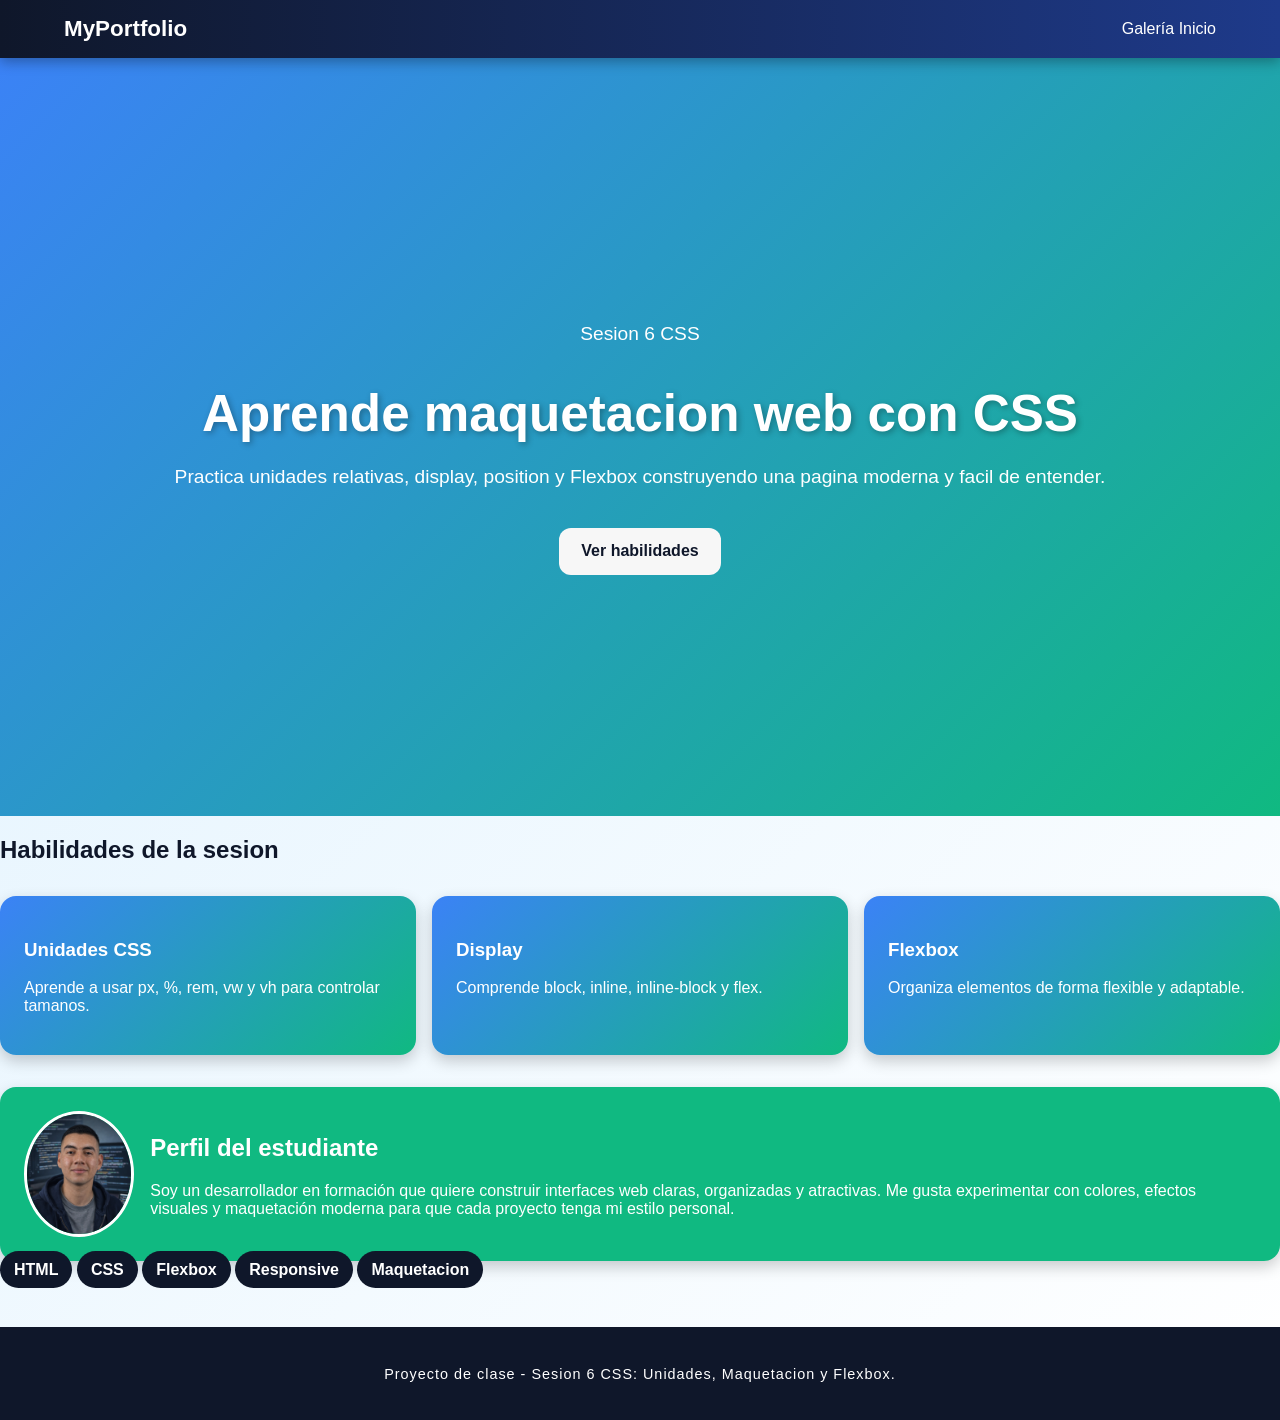
<file: index.html>
<!DOCTYPE html>
<html lang="es">

<head>
    <meta charset="UTF-8">
    <meta name="viewport" content="width=device-width, initial-scale=1.0">
    <title>Landing Curso Web</title>
    <link rel="stylesheet" href="css/styles.css">
</head>

<body>
    <nav class="navbar">
        <a class="logo" href="#inicio">MyPortfolio</a>
        <div class="nav-links">
            <a href="galery.html" >Galería</a>
            <a href="index.html" target="_blank">Inicio</a>
        </div>
    </nav>
</body>
<header id="inicio" class="hero">
    <div class="hero-content">
        <p class="eyebrow">Sesion 6 CSS</p>
        <h1>Aprende maquetacion web con CSS</h1>
        <p>
            Practica unidades relativas, display, position y Flexbox construyendo
            una pagina moderna y facil de entender.
        </p>
        <a class="button" href="#habilidades">Ver habilidades</a>
    </div>
</header>
<main class="container">
    <section id="habilidades" class="section">
        <h2>Habilidades de la sesion</h2>
        <div class="cards">
            <article class="card">
                <h3><strong>Unidades CSS</strong></h3>
                <p>Aprende a usar px, %, rem, vw y vh para controlar tamanos.</p>
            </article>
            <article class="card">
                <h3>Display</h3>
                <p>Comprende block, inline, inline-block y flex.</p>
            </article>
            <article class="card">
                <h3>Flexbox</h3>
                <p>Organiza elementos de forma flexible y adaptable.</p>
            </article>
        </div>
    </section>
    <section id="perfil" class="profile-row">
        <img src="assets/avatar.png" alt="Avatar del estudiante">
        <div>
            <h2>Perfil del estudiante</h2>
            <p>
                Soy un desarrollador en formación que quiere construir interfaces web claras, organizadas y
                atractivas.
                Me gusta experimentar con colores, efectos visuales y maquetación moderna para que cada proyecto
                tenga mi estilo personal.
            </p>
        </div>
    </section>
    <section class="tags">
        <span>HTML</span>
        <span>CSS</span>
        <span>Flexbox</span>
        <span>Responsive</span>
        <span>Maquetacion</span>
    </section>
</main>
</body>
<footer class="footer">
    <p>Proyecto de clase - Sesion 6 CSS: Unidades, Maquetacion y Flexbox.</p>
</footer>

</html>
</file>
<file: css/styles.css>
body {
    font-family: 'Poppins', sans-serif;
    background: linear-gradient(135deg, #e0f2fe, #ffffff);
    color: #0f172a;
    margin: 0;
    padding: 0;
}

.navbar {
    position: sticky;
    top: 0;
    display: flex;
    justify-content: space-between;
    align-items: center;
    padding: 16px 5%;
    background: linear-gradient(90deg, #0f172a, #1e3a8a);
    color: #fff;
    box-shadow: 0 4px 12px rgba(0, 0, 0, 0.3);
    z-index: 10;
}

.logo {
    color: #ffffff;
    font-weight: bold;
    text-decoration: none;
    font-size: 1.4rem;
    transition: transform 0.3s ease;
}

.logo:hover {
    transform: scale(1.1);
}

.nav-links a {
    color: #fff;
    text-decoration: none;
    font-weight: 500;
    transition: color 0.3s ease;
}

.nav-links a:hover {
    color: #3b82f6;
}

.hero {
    min-height: 70vh;
    display: flex;
    align-items: center;
    justify-content: center;
    padding: 5vw;
    background: linear-gradient(135deg, #3b82f6, #10b981);
    color: #fff;
    text-align: center;
}

.hero h1 {
    font-size: 3.2rem;
    margin-bottom: 1rem;
    text-shadow: 2px 2px 6px rgba(0, 0, 0, 0.3);
}

.hero p {
    font-size: 1.2rem;
    line-height: 1.6;
}

.button {
    display: inline-block;
    margin-top: 1rem;
    padding: 0.9rem 1.4rem;
    background-color: #f7f7f7;
    color: #0f172a;
    text-decoration: none;
    border-radius: 12px;
    font-weight: bold;
    transition: all 0.3s ease;
}

.button:hover {
    background-color: #10b981;
    color: #fff;
    transform: translateY(-3px);
}

.cards {
    display: flex;
    gap: 1rem;
    flex-wrap: wrap;
    margin-top: 2rem;
}

.contenedor {
    display: grid;
    gap: 20px;
    grid-template-columns: repeat(1fr);
}

.CARD {
    background: linear-gradient(135deg, #bbbbbb, #1d4ed8);
    box-shadow: 0 4px 6px rgba(0, 0, 0, 0.1);
    transition: transform 0.3s ease, box-shadow 0.3s ease;
    border-radius: 10px;
    overflow: hidden;
    width: 100%;
    height: 250px;
    display: flex;
    justify-content: center;
    align-items: center;
}

.CARD:hover {
    transform: scale(1.03);
    box-shadow: 0 10px 15px rgba(0, 0, 0, 0.15);
}

.CARD img {
    width: 100%;
    height: 100%;
    object-fit: cover;
    display: block;
    border-radius: 10px;
}

.card {
    flex: 1;
    min-width: 220px;
    background: linear-gradient(135deg, #3b82f6, #10b981);
    color: #ffffff;
    padding: 1.5rem;
    border-radius: 16px;
    box-shadow: 0 6px 15px rgba(0, 0, 0, 0.2);
    transition: transform 0.3s ease;
}

.card:hover {
    transform: scale(1.05);
}

.profile-row {
    display: flex;
    align-items: center;
    gap: 1rem;
    margin-top: 2rem;
    padding: 1.5rem;
    background: #10b981;
    color: #fff;
    border-radius: 16px;
    box-shadow: 0 6px 15px rgba(0, 0, 0, 0.2);
}

.profile-row img {
    width: 120px;
    height: 120px;
    border-radius: 50%;
    border: 3px solid #ffffff;
}

.tags span {
    background-color: #0f172a;
    color: #ffffff;
    padding: 10px 14px;
    border-radius: 20px;
    font-weight: bold;
    transition: background 0.3s ease;
}

.tags span:hover {
    background-color: #3b82f6;
    color: #fff;
}

.footer {
    margin-top: 3rem;
    padding: 1.5rem;
    text-align: center;
    background: #0f172a;
    color: #fff;
    font-size: 0.9rem;
    letter-spacing: 1px;
}

@media (min-width: 768px) {
    .contenedor {
        grid-template-columns: repeat(2, 1fr);
    }
}

@media (min-width: 1024px) {
    .contenedor {
        grid-template-columns: repeat(3, 1fr);
    }
}
</file>
